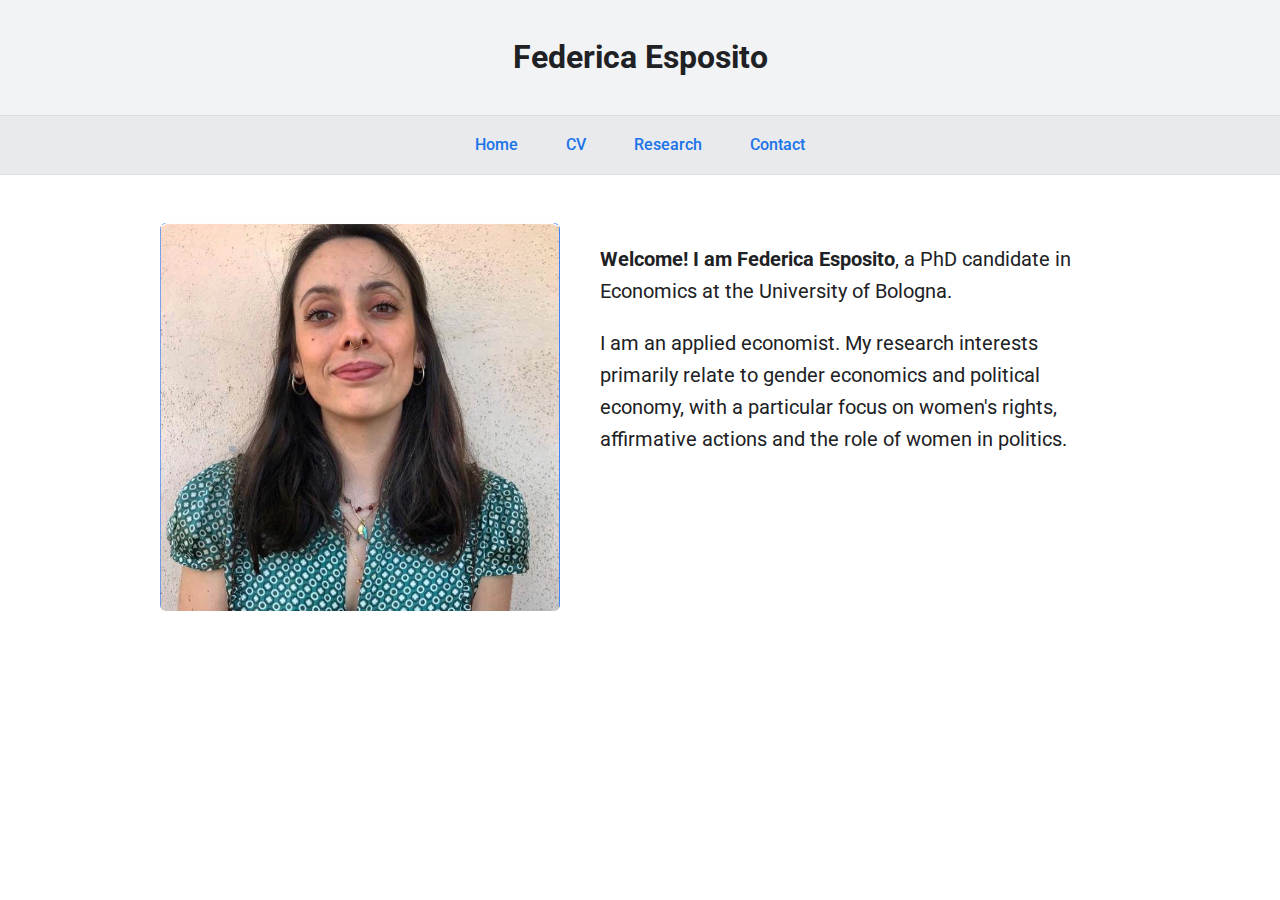
<file: index.html>
<!DOCTYPE html>
<html lang="en">
<head>
    <meta charset="UTF-8">
    <meta name="viewport" content="width=device-width, initial-scale=1.0">
    <title>Federica Esposito - PhD in Economics</title>
    <link rel="stylesheet" href="css/styles.css">
    <link rel="canonical" href="https://federicaesposito754.github.io/federica-esposito-econ/" />

    <!-- START: SEO Meta Tags -->
    <meta name="description" content="Federica Esposito is a PhD candidate in Economics at the University of Bologna. Her research focuses on gender economics, political economy, and economic history.">
    <meta name="keywords" content="Federica Esposito, University of Bologna, Economics, Gender Economics, Political Economy, Economic History, PhD, Academic Research">
    <meta name="author" content="Federica Esposito">
    <meta name="google-site-verification" content="R27yQjHL2GhkqWKZOkNKGegb2rGDGXDbbbXt2Sg_jhI" />
    <meta property="og:title" content="Federica Esposito - PhD in Economics">
    <meta property="og:description" content="PhD candidate at the University of Bologna researching gender economics and political economy.">
    <meta property="og:type" content="website">
    <meta property="og:url" content="https://federicaesposito754.github.io/federica-esposito-econ/">
    <meta property="og:image" content="https://federicaesposito754.github.io/federica-esposito-econ/assets/Schermata-2025-05-15.png">

    <script type="application/ld+json">
    {
      "@context": "https://schema.org",
      "@type": "Person",
      "name": "Federica Esposito",
      "jobTitle": "PhD Candidate in Economics",
      "affiliation": {
        "@type": "EducationalOrganization",
        "name": "University of Bologna"
      },
      "email": "mailto:federica.esposito12@unibo.it",
      "url": "https://federicaesposito754.github.io/federica-esposito-econ/",
      "description": "Federica Esposito is a PhD candidate researching gender economics, political economy, and economic history."
    }
    </script>
    <!-- END: SEO Meta Tags -->

    <style>
        .bio-container {
            display: flex;
            align-items: flex-start;
            gap: 40px;
            font-size: 1.25rem;
            flex-wrap: nowrap;
        }
        .bio-photo {
            flex: 0 0 400px;
        }
        .bio-photo img {
            width: 100%;
            border-radius: 6px;
            display: block;
        }
        .bio-text {
            flex: 1;
        }

        @media (max-width: 768px) {
            .bio-container {
                flex-direction: column;
            }
            .bio-photo, .bio-text {
                flex: 1 1 100%;
            }
        }
    </style>
</head>
<body>
    <header>
        <h1>Federica Esposito</h1>
    </header>
    <nav>
        <a href="index.html">Home</a>
        <a href="cv.html">CV</a>
        <a href="research.html">Research</a>
        <a href="contact.html">Contact</a>
    </nav>
    <main>
        <div class="bio-container">
            <div class="bio-photo">
                <img src="assets/Schermata-2025-05-15.png" alt="Federica Esposito">
            </div>
            <div class="bio-text">
                <p><strong>Welcome! I am Federica Esposito</strong>, a PhD candidate in Economics at the University of Bologna.</p>
                <p>I am an applied economist. My research interests primarily relate to gender economics and political economy, with a particular focus on women's rights, affirmative actions and the role of women in politics.</p>
            </div>
        </div>
    </main>
</body>
</html>
</file>
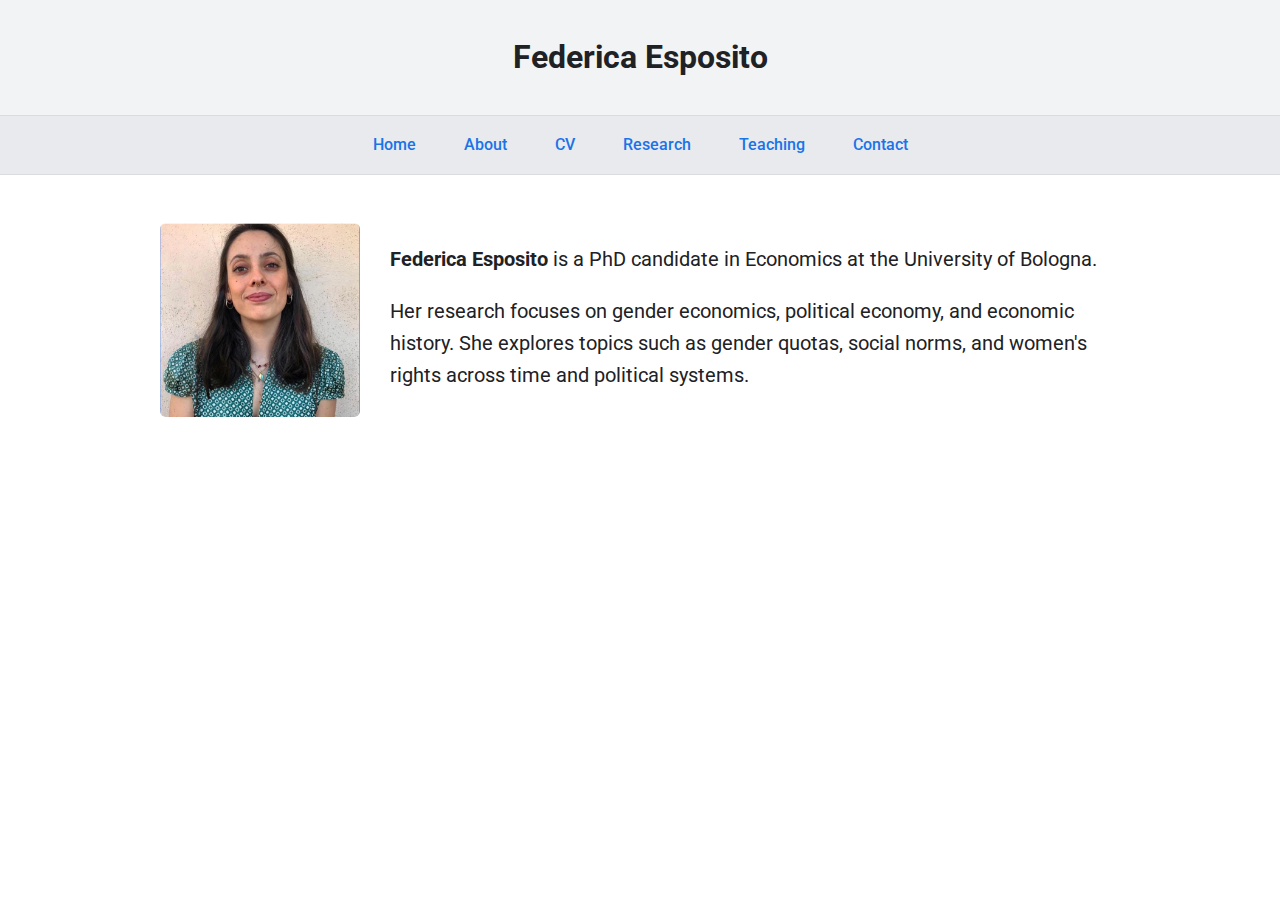
<file: about.html>
<!DOCTYPE html>
    <html lang="en">
    <head>
        <meta charset="UTF-8">
        <meta name="viewport" content="width=device-width, initial-scale=1.0">
        <title>About - Federica Esposito</title>
        <link rel="stylesheet" href="css/styles.css">
    </head>
    <body>
        <header>
            <h1>Federica Esposito</h1>
        </header>
        <nav>
            <a href="index.html">Home</a>
            <a href="about.html">About</a>
            <a href="cv.html">CV</a>
            <a href="research.html">Research</a>
            <a href="teaching.html">Teaching</a>
            <a href="contact.html">Contact</a>
        </nav>
        <main style="display: flex; align-items: flex-start; font-size: 1.25rem;">
    <div style="flex: 0 0 200px; margin-right: 30px;">
        <img src="assets/Schermata-2025-05-15.png" alt="Federica Esposito" style="width: 100%; max-width: 200px; border-radius: 6px;">
    </div>
    <div>
        <p><strong>Federica Esposito</strong> is a PhD candidate in Economics at the University of Bologna.</p>
        <p>Her research focuses on gender economics, political economy, and economic history. She explores topics such as gender quotas, social norms, and women's rights across time and political systems.</p>
    </div>
</main>
    </body>
    </html>
</file>
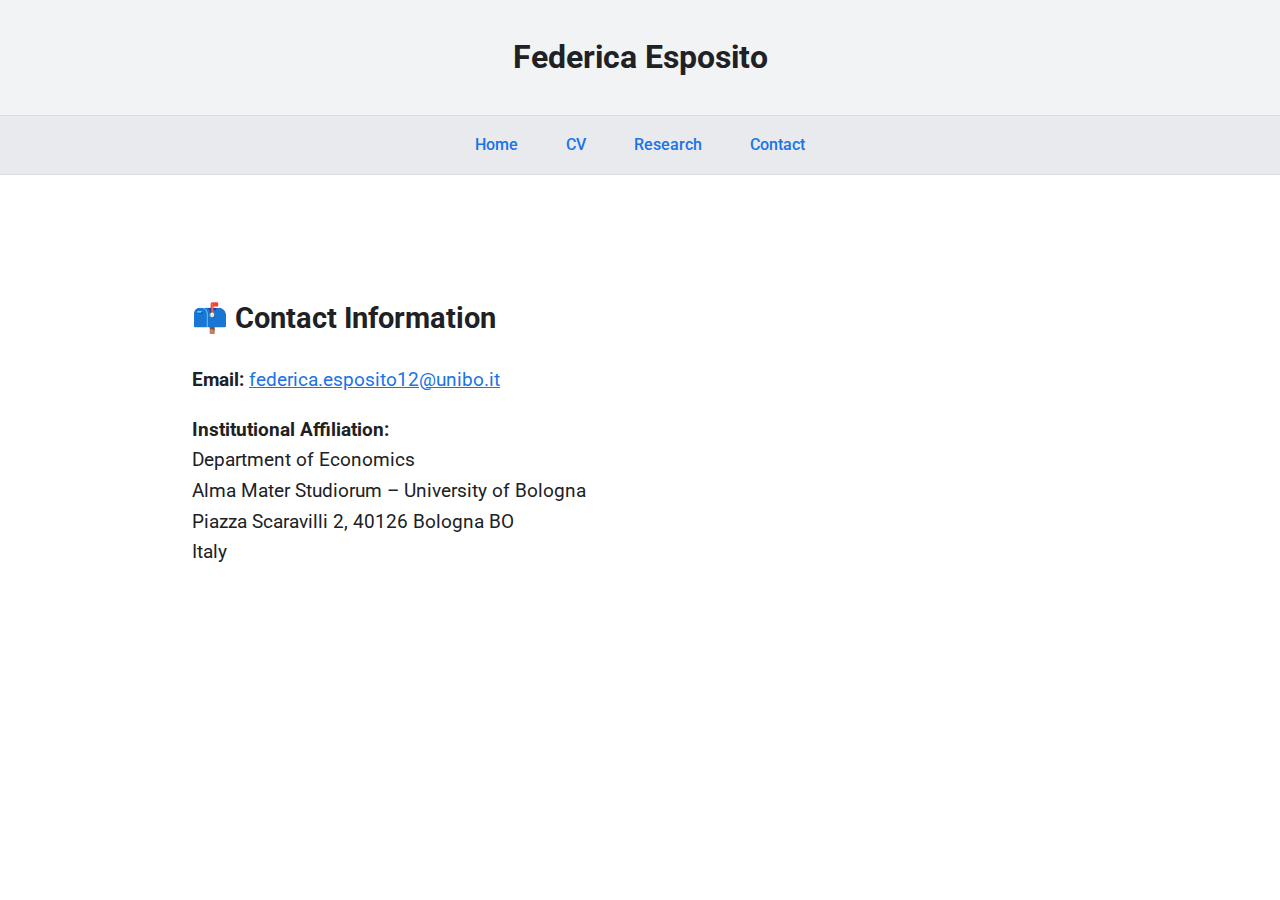
<file: contact.html>
<!DOCTYPE html>
    <html lang="en">
    <head>
        <meta charset="UTF-8">
        <meta name="viewport" content="width=device-width, initial-scale=1.0">
        <title>Contact - Federica Esposito</title>
        <link rel="stylesheet" href="css/styles.css">
    </head>
    <body>
        <header>
            <h1>Federica Esposito</h1>
        </header>
        <nav>
            <a href="index.html">Home</a>
            <a href="cv.html">CV</a>
            <a href="research.html">Research</a>
            <a href="contact.html">Contact</a>
        </nav>
        <main>
          <main style="font-size: 1.2rem;">
    <h2>📫 Contact Information</h2>
    <p><strong>Email:</strong> <a href="mailto:federica.esposito12@unibo.it" style="color: #1a73e8;">federica.esposito12@unibo.it</a></p>
    
    <p><strong>Institutional Affiliation:</strong><br>
    Department of Economics<br>
    Alma Mater Studiorum – University of Bologna<br>
    Piazza Scaravilli 2, 40126 Bologna BO<br>
    Italy</p>

</main>

  
    </body>
    </html>
</file>
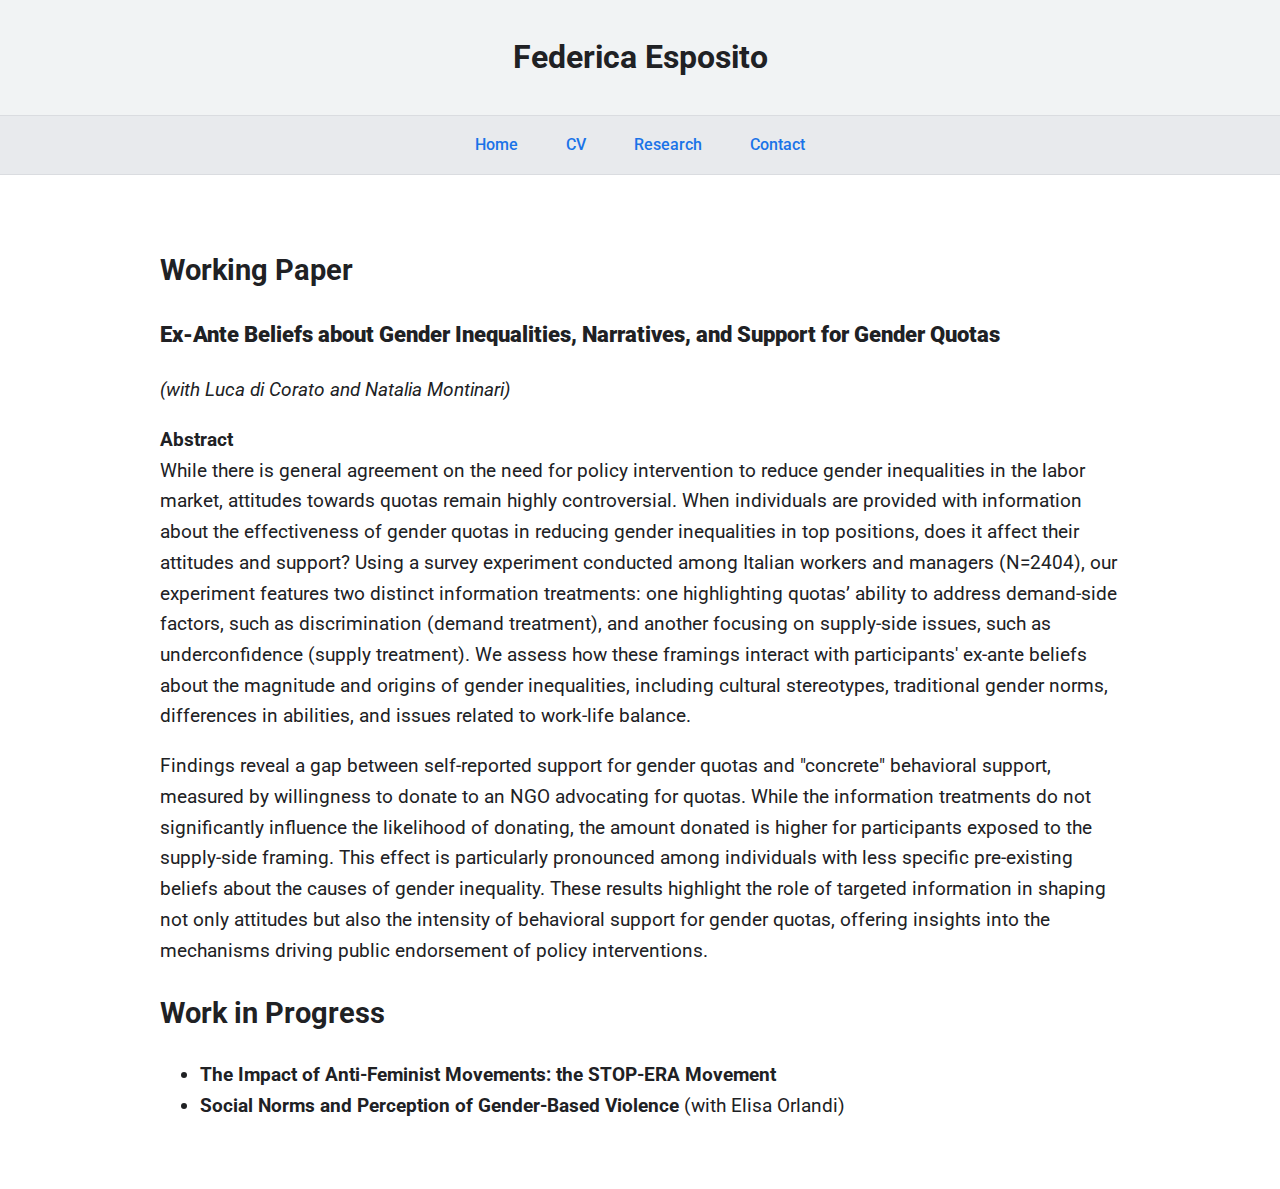
<file: research.html>
<!DOCTYPE html>
    <html lang="en">
    <head>
        <meta charset="UTF-8">
        <meta name="viewport" content="width=device-width, initial-scale=1.0">
        <title>Research - Federica Esposito</title>
        <link rel="stylesheet" href="css/styles.css">
    </head>
    <body>
        <header>
            <h1>Federica Esposito</h1>
        </header>
        <nav>
            <a href="index.html">Home</a>
            <a href="cv.html">CV</a>
            <a href="research.html">Research</a>
            <a href="contact.html">Contact</a>
        </nav>
        <main style="font-size: 1.2rem;">
    <h2>Working Paper</h2>
    <h3><strong>Ex-Ante Beliefs about Gender Inequalities, Narratives, and Support for Gender Quotas</strong></h3>
    <p><em>(with Luca di Corato and Natalia Montinari)</em></p>
    <p><strong>Abstract</strong><br>
    While there is general agreement on the need for policy intervention to reduce gender inequalities in the labor market, attitudes towards quotas remain highly controversial. When individuals are provided with information about the effectiveness of gender quotas in reducing gender inequalities in top positions, does it affect their attitudes and support? Using a survey experiment conducted among Italian workers and managers (N=2404), our experiment features two distinct information treatments: one highlighting quotas’ ability to address demand-side factors, such as discrimination (demand treatment), and another focusing on supply-side issues, such as underconfidence (supply treatment). We assess how these framings interact with participants' ex-ante beliefs about the magnitude and origins of gender inequalities, including cultural stereotypes, traditional gender norms, differences in abilities, and issues related to work-life balance.</p>
    
    <p>Findings reveal a gap between self-reported support for gender quotas and "concrete" behavioral support, measured by willingness to donate to an NGO advocating for quotas. While the information treatments do not significantly influence the likelihood of donating, the amount donated is higher for participants exposed to the supply-side framing. This effect is particularly pronounced among individuals with less specific pre-existing beliefs about the causes of gender inequality. These results highlight the role of targeted information in shaping not only attitudes but also the intensity of behavioral support for gender quotas, offering insights into the mechanisms driving public endorsement of policy interventions.</p>

    <h2>Work in Progress</h2>
    <ul>
        <li><strong>The Impact of Anti-Feminist Movements: the STOP-ERA Movement</strong></li>
        <li><strong>Social Norms and Perception of Gender-Based Violence</strong> (with Elisa Orlandi)</li>
    </ul>
</main>
    </body>
    </html>
</file>
<file: css/styles.css>
@import url('https://fonts.googleapis.com/css2?family=Roboto:wght@400;700&display=swap');

body {
    font-family: 'Roboto', sans-serif;
    margin: 0;
    background-color: #ffffff;
    color: #202124;
    line-height: 1.6;
}

header {
    background: #f1f3f4;
    padding: 2rem;
    text-align: center;
    border-bottom: 1px solid #dadce0;
}

header h1 {
    margin: 0;
    font-size: 2rem;
    color: #202124;
}

nav {
    background: #e8eaed;
    border-bottom: 1px solid #dadce0;
    display: flex;
    justify-content: center;
    flex-wrap: wrap;
}

nav a {
    padding: 1rem 1.5rem;
    color: #1a73e8;
    text-decoration: none;
    font-weight: 500;
}

nav a:hover {
    background-color: #d2e3fc;
    color: #174ea6;
}

main {
    max-width: 960px;
    margin: 2rem auto;
    padding: 1rem 2rem;
    background: #fff;
}
</file>
